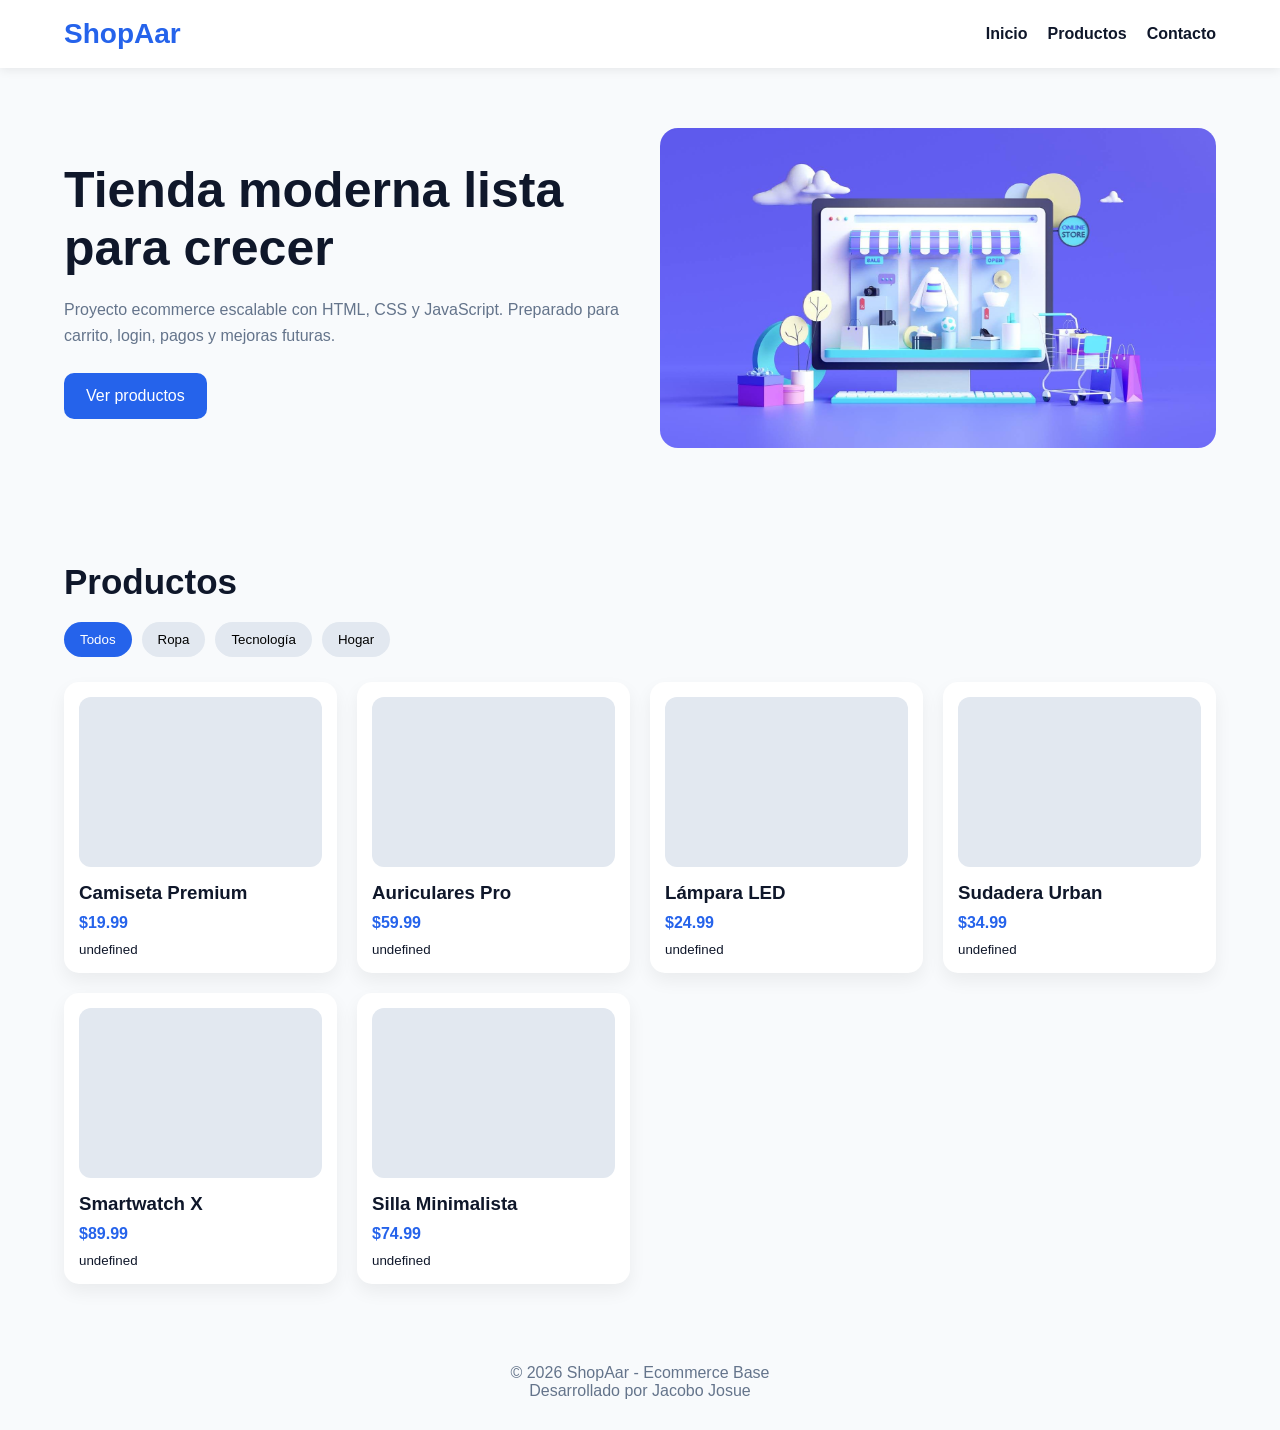
<file: proy_gestion_config/index.html>
<!DOCTYPE html>
<html lang="es">
<head>
  <meta charset="UTF-8">
  <meta name="viewport" content="width=device-width, initial-scale=1.0">
  <title>ShopAar</title>
  <link rel="stylesheet" href="css/styles.css">
</head>
<body>

<header>
  <div class="container nav">
    <div class="logo">ShopAar</div>

    <nav>
      <ul class="menu">
        <li><a href="#inicio">Inicio</a></li>
        <li><a href="#productos">Productos</a></li>
        <li><a href="#contacto">Contacto</a></li>
      </ul>
    </nav>
  </div>
</header>

<main>

<section class="hero container" id="inicio">
  <div class="hero-text">
    <h1>Tienda moderna lista para crecer</h1>
    <p>
      Proyecto ecommerce escalable con HTML, CSS y JavaScript.
      Preparado para carrito, login, pagos y mejoras futuras.
    </p>
    <a href="#productos" class="btn">Ver productos</a>
  </div>

  <div class="hero-image">
  <img src="img/banner.jpg" alt="Portada tienda">
    </div>
</section>

<section class="products container" id="productos">
  <h2>Productos</h2>

  <div class="filters">
    <button class="active" data-filter="all">Todos</button>
    <button data-filter="ropa">Ropa</button>
    <button data-filter="tech">Tecnología</button>
    <button data-filter="hogar">Hogar</button>
  </div>

  <div class="grid" id="productGrid"></div>
</section>

</main>

<footer id="contacto">
  <div class="container">
    © 2026 ShopAar - Ecommerce Base <br>
    Desarrollado por Jacobo Josue
  </div>
</footer>

<script src="js/app.js"></script>
</body>
</html>
</file>
<file: proy_gestion_config/css/styles.css>
*{
  margin:0;
  padding:0;
  box-sizing:border-box;
}

:root{
  --primary:#2563eb;
  --dark:#0f172a;
  --light:#f8fafc;
  --gray:#64748b;
  --white:#ffffff;
}

body{
  font-family:Arial, Helvetica, sans-serif;
  background:var(--light);
  color:var(--dark);
}

.container{
  width:90%;
  max-width:1200px;
  margin:auto;
}

header{
  background:white;
  box-shadow:0 2px 10px rgba(0,0,0,.08);
  position:sticky;
  top:0;
  z-index:100;
}

.nav{
  display:flex;
  justify-content:space-between;
  align-items:center;
  padding:18px 0;
}

.logo{
  font-size:28px;
  font-weight:bold;
  color:var(--primary);
}

.menu{
  display:flex;
  gap:20px;
  list-style:none;
}

.menu a{
  text-decoration:none;
  color:var(--dark);
  font-weight:600;
}

.hero{
  display:grid;
  grid-template-columns:1fr 1fr;
  gap:40px;
  align-items:center;
  padding:60px 0;
}

.hero h1{
  font-size:50px;
  margin-bottom:20px;
}

.hero p{
  color:var(--gray);
  margin-bottom:25px;
  line-height:1.6;
}

.btn{
  display:inline-block;
  background:var(--primary);
  color:white;
  text-decoration:none;
  padding:14px 22px;
  border-radius:10px;
}

.hero-image img{
  width:100%;
  height:320px;
  object-fit:cover;
  border-radius:18px;
}

.products{
  padding:50px 0;
}

.products h2{
  margin-bottom:20px;
  font-size:35px;
}

.filters{
  display:flex;
  gap:10px;
  flex-wrap:wrap;
  margin-bottom:25px;
}

.filters button{
  border:none;
  padding:10px 16px;
  border-radius:50px;
  cursor:pointer;
  background:#e2e8f0;
}

.filters button.active{
  background:var(--primary);
  color:white;
}

.grid{
  display:grid;
  grid-template-columns:repeat(auto-fit,minmax(220px,1fr));
  gap:20px;
}

.card{
  background:white;
  padding:15px;
  border-radius:15px;
  box-shadow:0 8px 18px rgba(0,0,0,.06);
}

.thumb{
  height:170px;
  background:#e2e8f0;
  border-radius:12px;
  margin-bottom:15px;
}

.card h3{
  margin-bottom:10px;
}

.price{
  color:var(--primary);
  font-weight:bold;
  margin-bottom:8px;
}

footer{
  padding:30px 0;
  text-align:center;
  color:var(--gray);
}

@media(max-width:768px){

  .hero{
    grid-template-columns:1fr;
  }

  .hero h1{
    font-size:38px;
  }

  .menu{
    display:none;
  }

}
</file>
